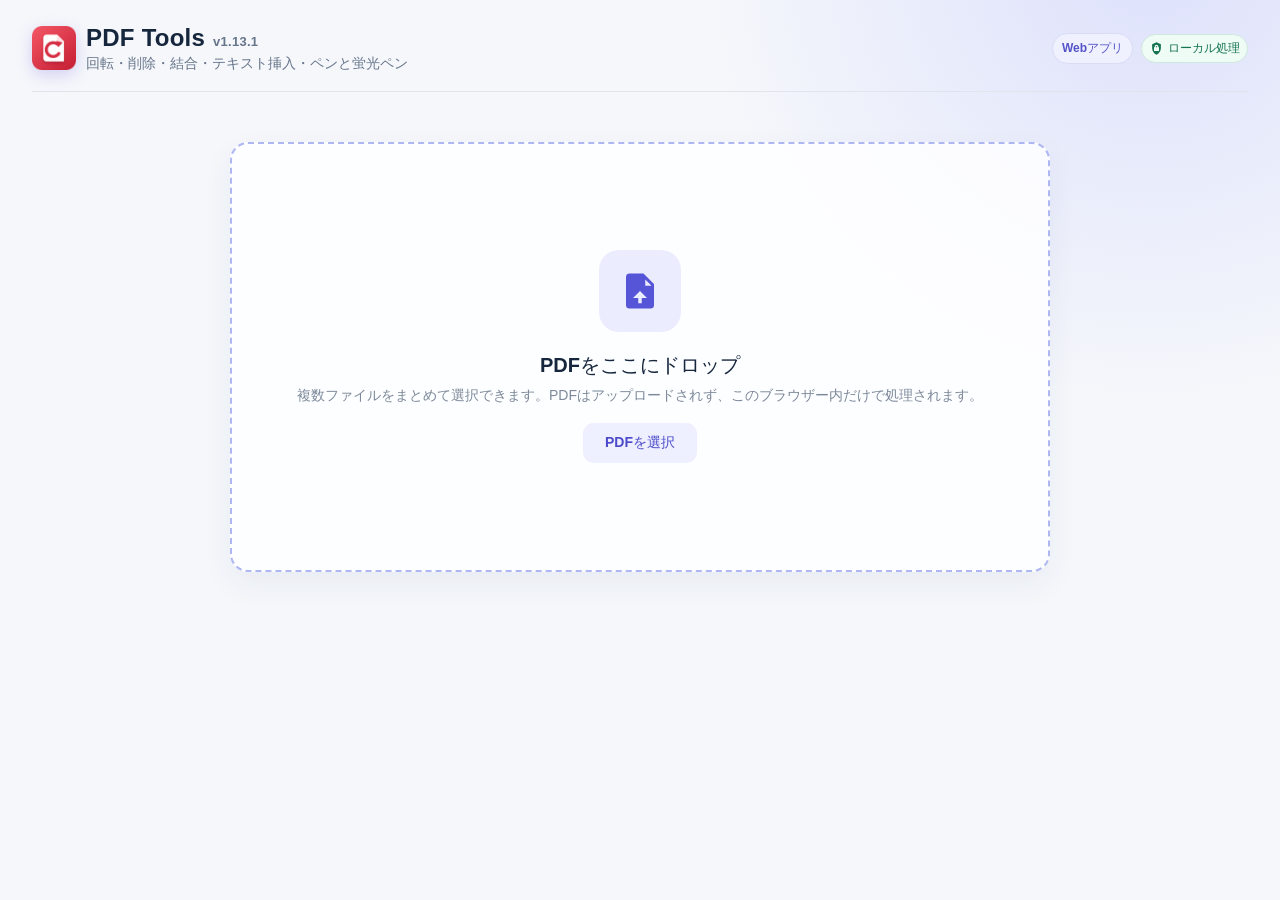
<file: index.html>
<!doctype html>
<html lang="ja">
  <head>
    <meta charset="utf-8">
    <meta name="viewport" content="width=device-width, initial-scale=1">
    <meta name="description" content="PDFの回転・ページ削除・並べ替え・結合と、テキストの挿入や線の描き込みを、ブラウザー内だけで行える無料Webアプリです。">
    <meta name="theme-color" content="#f5f7fb">
    <title>PDF 回転・削除・結合・書き込み</title>
    <link rel="icon" href="icons/icon.svg" type="image/svg+xml">
    <link rel="manifest" href="app.webmanifest">
    <link rel="stylesheet" href="editor.css">
  </head>
  <body>
    <main class="app">
      <header class="app-header">
        <div class="brand">
          <img src="icons/icon-48.png" width="44" height="44" alt="">
          <div>
            <h1><span>PDF Tools</span><span id="app-version" class="app-version">v1.13.1</span></h1>
            <p>回転・削除・結合・テキスト挿入・ペンと蛍光ペン</p>
          </div>
        </div>
        <div class="header-badges">
          <span class="tab-badge">Webアプリ</span>
          <span class="local-badge" title="PDFは外部へ送信されません">
            <svg viewBox="0 0 24 24" aria-hidden="true">
              <path d="M12 2 5 5v6c0 4.7 2.9 9 7 11 4.1-2 7-6.3 7-11V5l-7-3Zm0 4a3 3 0 0 1 3 3v1h1v6H8v-6h1V9a3 3 0 0 1 3-3Zm0 2a1 1 0 0 0-1 1v1h2V9a1 1 0 0 0-1-1Z"/>
            </svg>
            ローカル処理
          </span>
        </div>
      </header>

      <section id="boot-notice" class="boot-notice" role="alert" hidden>
        <div class="boot-notice-icon" aria-hidden="true">
          <svg viewBox="0 0 24 24">
            <path d="M12 2 1 21h22L12 2Zm0 5 7.5 12h-15L12 7Zm-1 4v4h2v-4h-2Zm0 5v2h2v-2h-2Z"/>
          </svg>
        </div>
        <h2 id="boot-notice-title">このままでは操作できません</h2>
        <p id="boot-notice-message">
          index.html をファイルとして直接開いているため、ブラウザーの制限（CORS）で
          このアプリのスクリプトが読み込めず、ドロップとボタンが反応しません。
          ローカルサーバー経由で開いてください。
        </p>
        <ol class="boot-notice-steps">
          <li>このフォルダーにある <code>start.cmd</code> をダブルクリックします。</li>
          <li>ブラウザーが <code>http://127.0.0.1:8000/</code> で自動的に開きます。</li>
        </ol>
        <p class="boot-notice-alt">
          Windows以外や手動で起動する場合は、このフォルダーで
          <code>python3 serve.py</code> を実行してください。
        </p>
      </section>

      <section id="session-restore" class="session-restore" role="alertdialog" aria-live="polite" hidden>
        <div class="session-restore-icon" aria-hidden="true">
          <svg viewBox="0 0 24 24">
            <path d="M12 5V2L7 6l5 4V7a5 5 0 1 1-5 5H5a7 7 0 1 0 7-7Z"/>
          </svg>
        </div>
        <div class="session-restore-body">
          <strong>前回の編集内容があります</strong>
          <p id="session-restore-summary"></p>
        </div>
        <div class="session-restore-actions">
          <button id="session-restore-discard" class="secondary-button" type="button">
            <svg viewBox="0 0 24 24" aria-hidden="true">
              <path d="M6 19c0 1.1.9 2 2 2h8c1.1 0 2-.9 2-2V7H6v12zM19 4h-3.5l-1-1h-5l-1 1H5v2h14V4z"/>
            </svg>
            破棄する
          </button>
          <button id="session-restore-apply" class="save-button session-restore-apply" type="button">
            <svg viewBox="0 0 24 24" aria-hidden="true">
              <path d="M12 5V2L7 6l5 4V7a5 5 0 1 1-5 5H5a7 7 0 1 0 7-7Z"/>
            </svg>
            復元する
          </button>
        </div>
      </section>

      <section id="drop-zone" class="drop-zone" tabindex="0" role="button" aria-label="PDFファイルを選択">
        <input id="file-input" type="file" accept="application/pdf,.pdf" multiple hidden>
        <div class="drop-icon" aria-hidden="true">
          <svg viewBox="0 0 24 24">
            <path d="M14 2H6a2 2 0 0 0-2 2v16a2 2 0 0 0 2 2h12a2 2 0 0 0 2-2V8l-6-6Zm1 3.4L18.6 9H15V5.4ZM12 12l4 4h-3v3h-2v-3H8l4-4Z"/>
          </svg>
        </div>
        <strong>PDFをここにドロップ</strong>
        <span>複数ファイルをまとめて選択できます。PDFはアップロードされず、このブラウザー内だけで処理されます。</span>
        <button id="choose-button" class="secondary-button" type="button">PDFを選択</button>
      </section>

      <section id="editor" class="editor" hidden>
        <div class="workspace-layout">
          <aside class="editor-sidebar">
            <section class="files-section" aria-labelledby="files-title">
              <div class="section-heading">
                <div>
                  <h2 id="files-title">結合するPDF</h2>
                  <p>上から順に連結します。ドラッグまたは矢印で並べ替え、ダブルクリックで1ページ目を開けます</p>
                </div>
                <button id="add-files-button" class="add-button" type="button">
                  <span aria-hidden="true">＋</span> 追加
                </button>
              </div>
              <div id="file-list" class="file-list" aria-label="結合するPDFの順番"></div>
            </section>

            <div class="save-panel">
              <button id="save-button" class="save-button" type="button">
                <svg viewBox="0 0 24 24" aria-hidden="true">
                  <path d="M5 20h14v-2H5v2ZM19 9h-4V3H9v6H5l7 7 7-7Z"/>
                </svg>
                <span id="save-label">編集後のPDFを保存</span>
              </button>
              <p class="privacy-note">元ファイルは変更されません。処理はこの端末内だけで行われます。</p>
            </div>
          </aside>

          <section class="pages-section" aria-labelledby="pages-title">
            <div class="section-heading pages-heading">
              <div>
                <h2 id="pages-title">ページ編集</h2>
                <p>クリックで複数選択、上部のグリップをドラッグしてページ順を変更、ダブルクリックでページを開いて編集できます</p>
              </div>
              <span id="page-count" class="page-count"></span>
            </div>

            <div class="selection-toolbar">
              <span id="selected-count">選択なし</span>
              <div class="selection-actions">
                <button id="select-all-button" class="toolbar-button" type="button">すべて選択</button>
                <button id="clear-selection-button" class="toolbar-button" type="button" disabled>解除</button>
                <button id="undo-delete-button" class="toolbar-button undo" type="button" hidden>削除を戻す</button>
                <button id="delete-selected-button" class="delete-button" type="button" disabled>
                  <svg viewBox="0 0 24 24" aria-hidden="true">
                    <path d="M7 21a2 2 0 0 1-2-2V7h14v12a2 2 0 0 1-2 2H7ZM9 17h2V10H9v7Zm4 0h2V10h-2v7Zm3.5-13-1-1h-7l-1 1H4v2h16V4h-3.5Z"/>
                  </svg>
                  選択ページを削除
                </button>
              </div>
            </div>

            <div id="page-grid" class="page-grid" aria-label="PDFのページ一覧"></div>
          </section>
        </div>
      </section>

      <div id="page-editor" class="page-editor" role="dialog" aria-modal="true" aria-labelledby="page-editor-title" hidden>
        <div class="page-editor-panel">
          <header class="page-editor-header">
            <div class="page-editor-heading">
              <h2 id="page-editor-title">ページ編集</h2>
              <p id="page-editor-subtitle"></p>
            </div>
            <div class="page-editor-header-actions">
              <button id="page-editor-mode" class="mode-button" type="button" aria-pressed="false">編集モードにする</button>
              <button id="page-editor-close" class="page-editor-close" type="button" aria-label="閉じる">✕</button>
            </div>
          </header>

          <div id="page-editor-toolbar" class="page-editor-toolbar" hidden>
            <div class="tool-group" role="group" aria-label="選択">
              <button class="tool-button" type="button" data-tool="select" aria-pressed="false">選択</button>
            </div>
            <div class="tool-set" role="group" aria-labelledby="tool-set-text">
              <span class="tool-set-label" id="tool-set-text">テキスト</span>
              <button class="tool-button" type="button" data-tool="text" aria-pressed="false" aria-label="クリックした位置にテキストを挿入する">挿入</button>
              <button class="tool-button" type="button" data-tool="arrow" aria-pressed="false" aria-label="選んだテキストから指し示す矢印を追加する">
                <svg class="tool-icon" viewBox="0 0 24 24" aria-hidden="true">
                  <path class="stroke-sample" d="M4 20 17.5 6.5M17.5 6.5H11M17.5 6.5V13"/>
                </svg>
                矢印を追加
              </button>
            </div>
            <div class="tool-set" role="group" aria-labelledby="tool-set-pen">
              <span class="tool-set-label" id="tool-set-pen">ペン</span>
              <button class="tool-button" type="button" data-tool="pen" aria-pressed="true" aria-label="ペンでなぞって描く">
                <svg class="tool-icon" viewBox="0 0 24 24" aria-hidden="true">
                  <path class="stroke-sample" d="M3 14q3-6 6 0t6 0 6 0"/>
                </svg>
                フリー
              </button>
              <button class="tool-button" type="button" data-tool="line" aria-pressed="false" aria-label="ペンで直線を描く">
                <svg class="tool-icon" viewBox="0 0 24 24" aria-hidden="true">
                  <path class="stroke-sample" d="M3 18 21 6"/>
                </svg>
                直線
              </button>
            </div>
            <div class="tool-set marker-set" role="group" aria-labelledby="tool-set-marker">
              <span class="tool-set-label" id="tool-set-marker">蛍光ペン</span>
              <button class="tool-button" type="button" data-tool="marker" aria-pressed="false" aria-label="蛍光ペンでなぞって塗る">
                <svg class="tool-icon" viewBox="0 0 24 24" aria-hidden="true">
                  <path class="stroke-sample marker-sample" d="M3 13q3-4 6 0t6 0 6 0"/>
                </svg>
                フリー
              </button>
              <button class="tool-button" type="button" data-tool="marker-line" aria-pressed="false" aria-label="蛍光ペンで直線を引く">
                <svg class="tool-icon" viewBox="0 0 24 24" aria-hidden="true">
                  <path class="stroke-sample marker-sample" d="M3 17 21 7"/>
                </svg>
                直線
              </button>
            </div>
            <label class="tool-field">
              <span>色</span>
              <input id="annotation-color" type="color" value="#1d4ed8">
            </label>
            <label class="tool-field">
              <span id="annotation-thickness-label">ペンの太さ</span>
              <input id="annotation-thickness" type="range" min="1" max="16" step="1" value="3">
              <output id="annotation-thickness-value">3</output>
            </label>
            <label class="tool-field">
              <span>文字サイズ</span>
              <input id="annotation-font-size" type="range" min="8" max="72" step="1" value="18">
              <output id="annotation-font-size-value">18</output>
            </label>
            <div class="tool-group">
              <button id="annotation-undo" class="tool-button" type="button" title="元に戻す (Ctrl+Z)" aria-label="直前の書き込み操作を元に戻す (Ctrl+Z)">
                <svg class="tool-icon" viewBox="0 0 24 24" aria-hidden="true">
                  <path class="stroke-sample" d="M9 14 4 9l5-5"/>
                  <path class="stroke-sample" d="M4 9h10a6 6 0 1 1 0 12h-3"/>
                </svg>
                元に戻す
              </button>
              <button id="annotation-delete" class="tool-button" type="button">選択を削除</button>
              <button id="annotation-clear" class="tool-button" type="button" aria-label="このページの書き込みをすべて消去する">
                <svg class="tool-icon" viewBox="0 0 24 24" aria-hidden="true">
                  <path class="stroke-sample" d="M4 7h16"/>
                  <path class="stroke-sample" d="M9 7V4h6v3"/>
                  <path class="stroke-sample" d="M6 7l1 13h10l1-13"/>
                  <path class="stroke-sample" d="M10 11v6"/>
                  <path class="stroke-sample" d="M14 11v6"/>
                </svg>
                すべて消去
              </button>
            </div>
          </div>

          <div id="page-editor-stage" class="page-editor-stage">
            <div id="page-editor-surface" class="page-editor-surface">
              <canvas id="page-editor-canvas"></canvas>
              <canvas id="annotation-canvas" class="annotation-canvas"></canvas>
              <textarea id="annotation-text-input" class="annotation-text-input" spellcheck="false" wrap="off" aria-label="挿入するテキスト" hidden></textarea>
            </div>
          </div>

          <footer class="page-editor-footer">
            <p id="page-editor-hint" class="page-editor-hint"></p>
            <div class="page-editor-actions">
              <div class="zoom-group" role="group" aria-label="表示倍率">
                <button id="page-zoom-out" class="tool-button" type="button" aria-label="縮小">－</button>
                <span id="page-zoom-value" class="zoom-value">100%</span>
                <button id="page-zoom-in" class="tool-button" type="button" aria-label="拡大">＋</button>
                <button id="page-zoom-fit" class="tool-button" type="button">全体表示</button>
                <span class="zoom-hint">Ctrl+ホイールで拡大縮小 ・ 右ドラッグで移動</span>
              </div>
              <button id="page-editor-previous" class="tool-button" type="button">前のページ</button>
              <button id="page-editor-next" class="tool-button" type="button">次のページ</button>
              <button id="page-editor-done" class="done-button" type="button">編集を終える</button>
            </div>
          </footer>
        </div>
      </div>

      <div id="status" class="status" role="status" aria-live="polite"></div>
    </main>

    <!--
      このスクリプトだけは、他のスクリプトが読み込めない状況でも動く必要があるため
      インラインの通常スクリプトとして書いている。file:// で直接開いた場合、
      ブラウザーは type="module" のスクリプトを CORS で拒否するため、
      アプリ本体は起動できず画面が無反応になる。その状況を利用者へ知らせる。
    -->
    <script>
      (function () {
        function showNotice(title, message) {
          var notice = document.querySelector("#boot-notice");
          if (!notice || window.pdfToolsReady) {
            return;
          }
          if (title) {
            notice.querySelector("#boot-notice-title").textContent = title;
          }
          if (message) {
            notice.querySelector("#boot-notice-message").textContent = message;
          }
          var dropZone = document.querySelector("#drop-zone");
          if (dropZone) {
            dropZone.hidden = true;
          }
          notice.hidden = false;
        }

        if (location.protocol === "file:") {
          showNotice();
          return;
        }

        window.addEventListener(
          "error",
          function (event) {
            var target = event.target;
            if (!target || target.tagName !== "SCRIPT" || target === document.currentScript) {
              return;
            }
            showNotice(
              "アプリを読み込めませんでした",
              "必要なスクリプトを読み込めませんでした。ファイルが揃っているか確認し、" +
                "ローカルサーバー経由で開き直してください。"
            );
          },
          true
        );
      })();
    </script>
    <script src="vendor/pdf-lib.min.js"></script>
    <script src="pdf-core.js"></script>
    <script type="module" src="editor.js"></script>
  </body>
</html>
</file>
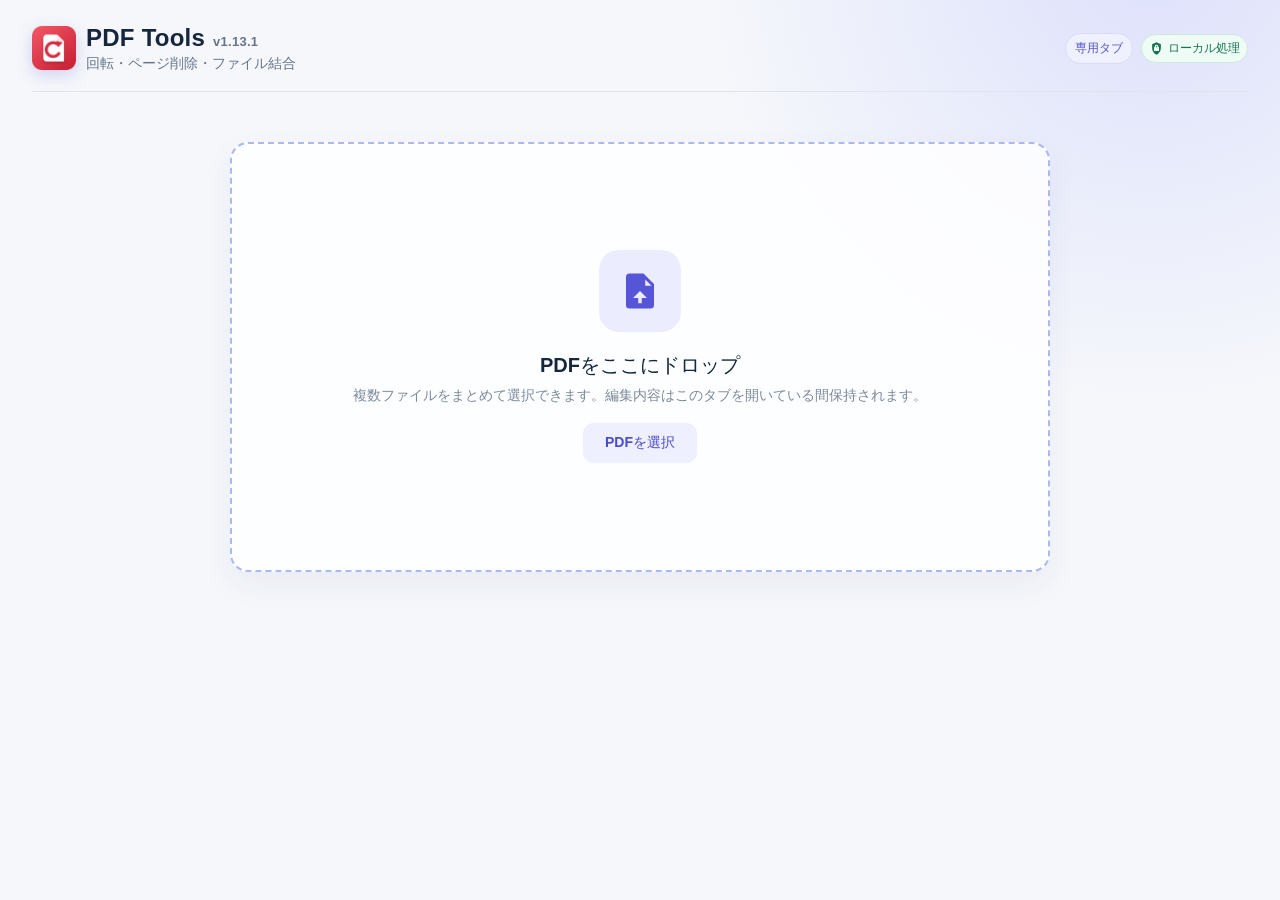
<file: editor.html>
<!doctype html>
<html lang="ja">
  <head>
    <meta charset="utf-8">
    <meta name="viewport" content="width=device-width, initial-scale=1">
    <title>PDF 回転・削除・結合</title>
    <link rel="stylesheet" href="editor.css">
  </head>
  <body>
    <main class="app">
      <header class="app-header">
        <div class="brand">
          <img src="icons/icon-48.png" width="44" height="44" alt="">
          <div>
            <h1><span>PDF Tools</span><span id="app-version" class="app-version">v1.4.0</span></h1>
            <p>回転・ページ削除・ファイル結合</p>
          </div>
        </div>
        <div class="header-badges">
          <span class="tab-badge">専用タブ</span>
          <span class="local-badge" title="PDFは外部へ送信されません">
            <svg viewBox="0 0 24 24" aria-hidden="true">
              <path d="M12 2 5 5v6c0 4.7 2.9 9 7 11 4.1-2 7-6.3 7-11V5l-7-3Zm0 4a3 3 0 0 1 3 3v1h1v6H8v-6h1V9a3 3 0 0 1 3-3Zm0 2a1 1 0 0 0-1 1v1h2V9a1 1 0 0 0-1-1Z"/>
            </svg>
            ローカル処理
          </span>
        </div>
      </header>

      <section id="drop-zone" class="drop-zone" tabindex="0" role="button" aria-label="PDFファイルを選択">
        <input id="file-input" type="file" accept="application/pdf,.pdf" multiple hidden>
        <div class="drop-icon" aria-hidden="true">
          <svg viewBox="0 0 24 24">
            <path d="M14 2H6a2 2 0 0 0-2 2v16a2 2 0 0 0 2 2h12a2 2 0 0 0 2-2V8l-6-6Zm1 3.4L18.6 9H15V5.4ZM12 12l4 4h-3v3h-2v-3H8l4-4Z"/>
          </svg>
        </div>
        <strong>PDFをここにドロップ</strong>
        <span>複数ファイルをまとめて選択できます。編集内容はこのタブを開いている間保持されます。</span>
        <button id="choose-button" class="secondary-button" type="button">PDFを選択</button>
      </section>

      <section id="editor" class="editor" hidden>
        <div class="workspace-layout">
          <aside class="editor-sidebar">
            <section class="files-section" aria-labelledby="files-title">
              <div class="section-heading">
                <div>
                  <h2 id="files-title">結合するPDF</h2>
                  <p>上から順に連結します。ドラッグまたは矢印で並べ替えできます</p>
                </div>
                <button id="add-files-button" class="add-button" type="button">
                  <span aria-hidden="true">＋</span> 追加
                </button>
              </div>
              <div id="file-list" class="file-list" aria-label="結合するPDFの順番"></div>
            </section>

            <div class="save-panel">
              <button id="save-button" class="save-button" type="button">
                <svg viewBox="0 0 24 24" aria-hidden="true">
                  <path d="M5 20h14v-2H5v2ZM19 9h-4V3H9v6H5l7 7 7-7Z"/>
                </svg>
                <span id="save-label">編集後のPDFを保存</span>
              </button>
              <p class="privacy-note">元ファイルは変更されません。処理はこの端末内だけで行われます。</p>
            </div>
          </aside>

          <section class="pages-section" aria-labelledby="pages-title">
            <div class="section-heading pages-heading">
              <div>
                <h2 id="pages-title">ページ編集</h2>
                <p>クリックで複数選択、上部のグリップをドラッグしてページ順を変更できます</p>
              </div>
              <span id="page-count" class="page-count"></span>
            </div>

            <div class="selection-toolbar">
              <span id="selected-count">選択なし</span>
              <div class="selection-actions">
                <button id="select-all-button" class="toolbar-button" type="button">すべて選択</button>
                <button id="clear-selection-button" class="toolbar-button" type="button" disabled>解除</button>
                <button id="undo-delete-button" class="toolbar-button undo" type="button" hidden>削除を戻す</button>
                <button id="delete-selected-button" class="delete-button" type="button" disabled>
                  <svg viewBox="0 0 24 24" aria-hidden="true">
                    <path d="M7 21a2 2 0 0 1-2-2V7h14v12a2 2 0 0 1-2 2H7ZM9 17h2V10H9v7Zm4 0h2V10h-2v7Zm3.5-13-1-1h-7l-1 1H4v2h16V4h-3.5Z"/>
                  </svg>
                  選択ページを削除
                </button>
              </div>
            </div>

            <div id="page-grid" class="page-grid" aria-label="PDFのページ一覧"></div>
          </section>
        </div>
      </section>

      <div id="status" class="status" role="status" aria-live="polite"></div>
    </main>

    <script src="vendor/pdf-lib.min.js"></script>
    <script src="pdf-core.js"></script>
    <script type="module" src="editor.js"></script>
  </body>
</html>
</file>
<file: editor.css>
:root {
  color-scheme: light;
  font-family: "Segoe UI", "Yu Gothic UI", "Meiryo", sans-serif;
  color: #16263d;
  background: #f5f7fb;
  font-synthesis: none;
}

* {
  box-sizing: border-box;
}

[hidden] {
  display: none !important;
}

body {
  min-width: 720px;
  min-height: 100vh;
  margin: 0;
  overflow-x: hidden;
  font-size: 16px;
  background:
    radial-gradient(circle at 90% -5%, rgba(85, 98, 255, 0.15), transparent 30%),
    #f5f7fb;
}

button {
  font: inherit;
}

.app {
  width: min(1480px, 100%);
  min-height: 100vh;
  margin: 0 auto;
  padding: 24px 32px 48px;
}

.app-header,
.brand,
.header-badges,
.section-heading,
.file-row,
.file-actions,
.selection-toolbar,
.selection-actions,
.local-badge {
  display: flex;
  align-items: center;
}

.app-header {
  justify-content: space-between;
  gap: 12px;
  margin-bottom: 22px;
  padding-bottom: 18px;
  border-bottom: 1px solid #dfe4ed;
}

.brand {
  min-width: 0;
  gap: 10px;
}

.brand img {
  flex: 0 0 auto;
  filter: drop-shadow(0 5px 8px rgba(67, 57, 202, 0.2));
}

h1,
h2,
p {
  margin: 0;
}

h1 {
  display: flex;
  align-items: baseline;
  gap: 8px;
  font-size: 24px;
  line-height: 1.2;
  letter-spacing: 0.01em;
}

.app-version {
  color: #67758a;
  font-size: 13px;
  font-weight: 700;
  letter-spacing: 0.02em;
}

.brand p {
  margin-top: 2px;
  color: #67758a;
  font-size: 14px;
}

.header-badges {
  gap: 8px;
}

.tab-badge {
  padding: 6px 9px;
  border: 1px solid #d9dcf4;
  border-radius: 999px;
  color: #5554c8;
  background: #f0f1ff;
  font-size: 12px;
  font-weight: 800;
}

.local-badge {
  flex: 0 0 auto;
  gap: 4px;
  padding: 5px 7px;
  border: 1px solid #cde8dc;
  border-radius: 999px;
  color: #147453;
  background: #effbf5;
  font-size: 12px;
  font-weight: 700;
}

.local-badge svg {
  width: 15px;
  height: 15px;
  fill: currentColor;
}

.boot-notice {
  width: min(820px, 100%);
  margin: 50px auto 0;
  padding: 34px 38px 30px;
  border: 1px solid #f0c9a6;
  border-radius: 18px;
  background: #fffaf3;
  box-shadow: 0 12px 32px rgba(38, 48, 94, 0.06);
}

.boot-notice-icon {
  display: grid;
  width: 58px;
  height: 58px;
  margin-bottom: 18px;
  place-items: center;
  border-radius: 16px;
  color: #b76b12;
  background: #fdeacf;
}

.boot-notice-icon svg {
  width: 30px;
  height: 30px;
  fill: currentColor;
}

.boot-notice h2 {
  margin: 0 0 10px;
  font-size: 20px;
}

.boot-notice p {
  margin: 0;
  color: #5d6b7d;
  font-size: 14px;
  line-height: 1.75;
}

.boot-notice-steps {
  margin: 18px 0 0;
  padding-left: 22px;
  color: #16263d;
  font-size: 15px;
  line-height: 2;
}

.boot-notice-alt {
  margin-top: 18px;
  padding-top: 16px;
  border-top: 1px solid #f2ded0;
  font-size: 13px;
}

.boot-notice code {
  padding: 2px 7px;
  border-radius: 6px;
  background: #f3ece3;
  font-family: "Consolas", "Courier New", monospace;
  font-size: 0.95em;
}

.session-restore {
  display: flex;
  width: min(820px, 100%);
  margin: 50px auto 0;
  padding: 20px 24px;
  align-items: center;
  gap: 16px;
  border: 1px solid #d9dcf4;
  border-radius: 16px;
  background: #f4f4ff;
  box-shadow: 0 12px 32px rgba(38, 48, 94, 0.06);
}

.session-restore-icon {
  display: grid;
  flex: 0 0 auto;
  width: 44px;
  height: 44px;
  place-items: center;
  border-radius: 12px;
  color: #4b4aca;
  background: #e4e5ff;
}

.session-restore-icon svg {
  width: 24px;
  height: 24px;
  fill: currentColor;
}

.session-restore-body {
  flex: 1 1 auto;
  min-width: 0;
}

.session-restore-body strong {
  display: block;
  margin-bottom: 2px;
  font-size: 15px;
}

.session-restore-body p {
  color: #5d6b7d;
  font-size: 13px;
}

.session-restore-actions {
  display: flex;
  flex: 0 0 auto;
  gap: 10px;
}

.session-restore-actions button {
  display: flex;
  flex: 0 0 auto;
  align-items: center;
  gap: 7px;
  white-space: nowrap;
}

.session-restore-actions button svg {
  width: 17px;
  height: 17px;
  flex: 0 0 auto;
  fill: currentColor;
}

.session-restore-apply.save-button {
  width: auto;
  height: auto;
  padding: 11px 22px;
  margin-top: 0;
}

.drop-zone {
  display: flex;
  width: min(820px, 100%);
  min-height: 430px;
  margin: 50px auto 0;
  padding: 46px 28px;
  flex-direction: column;
  align-items: center;
  justify-content: center;
  border: 2px dashed #aeb7f2;
  border-radius: 18px;
  outline: none;
  background: rgba(255, 255, 255, 0.82);
  box-shadow: 0 12px 32px rgba(38, 48, 94, 0.06);
  cursor: pointer;
  transition: border-color 150ms ease, background 150ms ease, transform 150ms ease;
}

.drop-zone:hover,
.drop-zone:focus-visible,
.drop-zone.dragging {
  border-color: #5857db;
  background: #fafaff;
}

.drop-zone.dragging {
  transform: scale(1.01);
}

.file-dragging .drop-zone {
  border-color: #5857db;
  background: #fafaff;
  box-shadow: 0 16px 44px rgba(67, 65, 201, 0.18);
}

.drop-icon {
  display: grid;
  width: 82px;
  height: 82px;
  margin-bottom: 20px;
  place-items: center;
  border-radius: 20px;
  color: #5655d7;
  background: #ececff;
}

.drop-icon svg {
  width: 42px;
  height: 42px;
  fill: currentColor;
}

.drop-zone strong {
  font-size: 20px;
}

.drop-zone > span {
  margin: 8px 0 18px;
  color: #7d899a;
  font-size: 14px;
}

.secondary-button,
.save-button {
  border: 0;
  border-radius: 11px;
  font-weight: 700;
  cursor: pointer;
}

.secondary-button {
  padding: 11px 22px;
  font-size: 14px;
  color: #4b4aca;
  background: #eeefff;
}

.secondary-button:hover {
  background: #e4e5ff;
}

.editor {
  animation: appear 180ms ease-out;
}

.workspace-layout {
  display: grid;
  grid-template-columns: 400px minmax(0, 1fr);
  align-items: start;
  gap: 24px;
}

.editor-sidebar {
  position: sticky;
  top: 20px;
  display: flex;
  max-height: calc(100vh - 40px);
  padding: 16px;
  flex-direction: column;
  gap: 16px;
  border: 1px solid #dfe4ed;
  border-radius: 16px;
  background: rgba(255, 255, 255, 0.84);
  box-shadow: 0 9px 28px rgba(31, 42, 79, 0.08);
  backdrop-filter: blur(8px);
}

@keyframes appear {
  from {
    opacity: 0;
    transform: translateY(4px);
  }
}

.files-section,
.pages-section {
  min-width: 0;
}

.section-heading {
  justify-content: space-between;
  gap: 10px;
  margin: 0 1px 8px;
}

.section-heading h2 {
  font-size: 17px;
  font-weight: 800;
}

.section-heading p {
  margin-top: 4px;
  color: #7a8799;
  font-size: 13px;
}

.add-button {
  flex: 0 0 auto;
  padding: 7px 10px;
  border: 1px solid #cfd3f5;
  border-radius: 9px;
  color: #4d4bc9;
  background: #f5f5ff;
  font-size: 13px;
  font-weight: 800;
  cursor: pointer;
}

.add-button:hover {
  border-color: #a9adee;
  background: #eaeaff;
}

.file-list {
  display: flex;
  max-height: calc(100vh - 260px);
  padding: 6px;
  flex-direction: column;
  gap: 6px;
  overflow-y: auto;
  border: 1px solid #dfe4ed;
  border-radius: 13px;
  background: #e9edf4;
}

.file-row {
  gap: 10px;
  min-height: 64px;
  padding: 9px;
  border: 1px solid #dce1ea;
  border-radius: 10px;
  background: #fff;
  box-shadow: 0 2px 7px rgba(31, 42, 79, 0.06);
  cursor: grab;
}

.file-row:active {
  cursor: grabbing;
}

.file-row.dragging {
  opacity: 0.5;
}

.file-row.drag-over {
  border-color: #6765e4;
  box-shadow: 0 0 0 2px rgba(103, 101, 228, 0.14);
}

.file-order {
  display: grid;
  width: 34px;
  height: 40px;
  flex: 0 0 auto;
  place-items: center;
  border-radius: 8px;
  color: #fff;
  background: linear-gradient(145deg, #ee5d65, #cb3644);
  font-size: 13px;
  font-weight: 900;
}

.file-info {
  min-width: 0;
  flex: 1;
}

.file-info strong,
.file-info span {
  display: block;
}

.file-info strong {
  overflow: hidden;
  font-size: 14px;
  text-overflow: ellipsis;
  white-space: nowrap;
}

.file-info span {
  margin-top: 3px;
  color: #7a8799;
  font-size: 12px;
}

.file-actions {
  flex: 0 0 auto;
  gap: 5px;
}

.file-action {
  display: grid;
  width: 36px;
  height: 36px;
  flex: 0 0 auto;
  place-items: center;
  border: 1px solid #d6dce7;
  border-radius: 9px;
  color: #35465f;
  background: #f7f9fc;
  box-shadow: 0 1px 3px rgba(31, 42, 79, 0.08);
  cursor: pointer;
  transition: border-color 120ms ease, color 120ms ease, background 120ms ease, transform 120ms ease;
}

.file-action svg {
  width: 18px;
  height: 18px;
  fill: currentColor;
}

.file-action:hover {
  border-color: #8e9bb0;
  color: #17263c;
  background: #fff;
  transform: translateY(-1px);
}

.file-action.remove:hover {
  border-color: #e6a7af;
  color: #c62e42;
  background: #fff0f2;
}

.file-action:disabled {
  border-color: #e5e8ee;
  color: #b8c0cc;
  background: #f4f6f8;
  box-shadow: none;
  opacity: 0.72;
  cursor: default;
  transform: none;
}

.pages-section {
  min-width: 0;
  margin-top: 0;
}

.pages-heading {
  margin: 2px 1px 10px;
}

.page-count {
  flex: 0 0 auto;
  padding: 5px 8px;
  border-radius: 999px;
  color: #5554ce;
  background: #e9eaff;
  font-size: 13px;
  font-weight: 800;
}

.selection-toolbar {
  position: sticky;
  top: 16px;
  z-index: 5;
  min-height: 36px;
  margin-bottom: 12px;
  padding: 8px 10px 8px 12px;
  justify-content: space-between;
  gap: 7px;
  border: 1px solid #e0e4ed;
  border-radius: 10px;
  background: #fff;
  box-shadow: 0 5px 16px rgba(31, 42, 79, 0.08);
}

#selected-count {
  flex: 0 0 auto;
  color: #68768a;
  font-size: 12px;
  font-weight: 800;
}

.selection-actions {
  min-width: 0;
  justify-content: flex-end;
  gap: 6px;
}

.toolbar-button,
.delete-button {
  min-height: 36px;
  padding: 7px 12px;
  border-radius: 7px;
  font-size: 12px;
  font-weight: 800;
  cursor: pointer;
}

.toolbar-button {
  border: 0;
  color: #5554c8;
  background: #f0f1ff;
}

.toolbar-button:hover {
  background: #e5e6ff;
}

.toolbar-button.undo {
  color: #247358;
  background: #e9f8f1;
}

.delete-button {
  display: inline-flex;
  align-items: center;
  gap: 3px;
  border: 0;
  color: #fff;
  background: #ce4353;
}

.delete-button:hover {
  background: #b93646;
}

.delete-button svg {
  width: 15px;
  height: 15px;
  fill: currentColor;
}

.toolbar-button:disabled,
.delete-button:disabled {
  opacity: 0.38;
  cursor: default;
}

.page-grid {
  display: grid;
  padding: 14px;
  grid-template-columns: repeat(auto-fill, minmax(240px, 1fr));
  align-items: start;
  gap: 10px;
  overflow: visible;
  border: 1px solid #dfe4ed;
  border-radius: 14px;
  background: #e9edf4;
}

.empty-pages {
  grid-column: 1 / -1;
  padding: 34px 20px;
  color: #778397;
  font-size: 13px;
  font-weight: 700;
  line-height: 1.6;
  text-align: center;
}

.page-card {
  min-width: 0;
  padding: 7px;
  border: 2px solid transparent;
  border-radius: 11px;
  background: #fff;
  box-shadow: 0 3px 9px rgba(31, 42, 79, 0.07);
  transition: border-color 120ms ease, box-shadow 120ms ease;
}

.page-card.selected {
  border-color: #6563e6;
  box-shadow: 0 5px 14px rgba(67, 65, 201, 0.2);
}

.preview-surface {
  position: relative;
  display: grid;
  width: 100%;
  height: 280px;
  overflow: hidden;
  place-items: center;
  border-radius: 7px;
  cursor: pointer;
  background:
    linear-gradient(135deg, rgba(255, 255, 255, 0.72), rgba(237, 240, 246, 0.72)),
    repeating-conic-gradient(#eef1f6 0 25%, #e8ecf3 0 50%) 50% / 12px 12px;
}

.preview-surface canvas {
  max-width: 100%;
  max-height: 100%;
  border: 1px solid #d8dde6;
  background: #fff;
  box-shadow: 0 4px 11px rgba(31, 42, 79, 0.16);
}

.preview-placeholder {
  display: flex;
  flex-direction: column;
  align-items: center;
  gap: 8px;
  color: #8d98a8;
  font-size: 12px;
}

.preview-placeholder::before {
  width: 23px;
  height: 23px;
  border: 3px solid #d8dce5;
  border-top-color: #5a58dd;
  border-radius: 50%;
  content: "";
  animation: spin 850ms linear infinite;
}

@keyframes spin {
  to {
    transform: rotate(360deg);
  }
}

.preview-error {
  padding: 10px;
  color: #ac3e4d;
  font-size: 12px;
  line-height: 1.45;
  text-align: center;
}

.page-angle {
  position: absolute;
  top: 6px;
  right: 6px;
  z-index: 1;
  padding: 3px 6px;
  border-radius: 6px;
  color: #fff;
  background: rgba(79, 77, 202, 0.92);
  box-shadow: 0 2px 6px rgba(31, 42, 79, 0.2);
  font-size: 11px;
  font-weight: 800;
}

.page-select {
  position: absolute;
  top: 6px;
  left: 6px;
  z-index: 2;
  display: grid;
  width: 30px;
  height: 30px;
  place-items: center;
  border: 1px solid #cbd1dc;
  border-radius: 7px;
  color: transparent;
  background: rgba(255, 255, 255, 0.92);
  box-shadow: 0 2px 7px rgba(31, 42, 79, 0.15);
  font-size: 16px;
  font-weight: 900;
  cursor: pointer;
}

.page-select:hover {
  border-color: #7775e7;
}

.page-card.selected .page-select {
  border-color: #5654d6;
  color: #fff;
  background: #5654d6;
}

.page-drag-handle {
  position: absolute;
  top: 7px;
  left: 50%;
  z-index: 3;
  display: grid;
  width: 46px;
  height: 30px;
  padding: 0;
  place-items: center;
  border: 1px solid #cbd1dc;
  border-radius: 8px;
  color: #53637a;
  background: rgba(255, 255, 255, 0.94);
  box-shadow: 0 2px 7px rgba(31, 42, 79, 0.15);
  cursor: grab;
  transform: translateX(-50%);
}

.page-drag-handle:hover {
  border-color: #d94a5c;
  color: #c92b40;
  background: #fff5f6;
}

.page-drag-handle:active {
  cursor: grabbing;
}

.page-drag-handle svg {
  width: 22px;
  height: 22px;
  fill: currentColor;
}

.page-card.page-dragging {
  opacity: 0.45;
}

.page-card.drag-before {
  box-shadow: -7px 0 0 #d62d42, 0 5px 14px rgba(31, 42, 79, 0.16);
}

.page-card.drag-after {
  box-shadow: 7px 0 0 #d62d42, 0 5px 14px rgba(31, 42, 79, 0.16);
}

.page-controls {
  display: grid;
  margin-top: 7px;
  grid-template-columns: 44px 1fr 44px;
  align-items: center;
  gap: 5px;
}

.page-number {
  min-width: 0;
  color: #334157;
  font-size: 14px;
  font-weight: 800;
  text-align: center;
}

.page-number small {
  display: block;
  margin-top: 1px;
  color: #8b95a4;
  font-size: 11px;
  font-weight: 600;
  overflow: hidden;
  text-overflow: ellipsis;
  white-space: nowrap;
}

.page-rotate {
  display: grid;
  width: 44px;
  height: 38px;
  place-items: center;
  border: 1px solid #d9ddea;
  border-radius: 8px;
  color: #504fca;
  background: #f7f7ff;
  font-size: 22px;
  font-weight: 700;
  line-height: 1;
  cursor: pointer;
}

.page-rotate:hover {
  border-color: #aaaef0;
  color: #fff;
  background: #5b59dc;
}

.page-rotate:focus-visible {
  outline: 2px solid #6866e7;
  outline-offset: 2px;
}

.save-button {
  display: flex;
  width: 100%;
  height: 48px;
  margin-top: 0;
  align-items: center;
  justify-content: center;
  gap: 8px;
  color: #fff;
  background: linear-gradient(135deg, #242f4a, #182238);
  box-shadow: 0 8px 18px rgba(24, 34, 56, 0.19);
  font-size: 14px;
}

.save-button:hover {
  background: linear-gradient(135deg, #303c58, #202b42);
}

.save-button:disabled,
.secondary-button:disabled,
.add-button:disabled,
.page-rotate:disabled {
  opacity: 0.58;
  cursor: wait;
}

.save-button svg {
  width: 19px;
  height: 19px;
  fill: currentColor;
}

.status {
  position: fixed;
  right: 24px;
  bottom: 22px;
  z-index: 30;
  display: none;
  /* 知らせるだけの表示なので、下にあるボタンの操作を邪魔しない。 */
  pointer-events: none;
  max-width: min(520px, calc(100vw - 48px));
  min-height: 0;
  padding: 10px 14px;
  border: 1px solid #bfe0d3;
  border-radius: 10px;
  color: #28775c;
  background: #f0fbf6;
  box-shadow: 0 7px 24px rgba(31, 42, 79, 0.15);
  font-size: 13px;
  font-weight: 700;
  text-align: left;
}

.status:not(:empty) {
  display: block;
}

.status.error {
  border-color: #efc8ce;
  color: #bd3948;
  background: #fff3f5;
}

.privacy-note {
  margin-top: 8px;
  color: #8b95a4;
  font-size: 11px;
  line-height: 1.45;
  text-align: center;
}

.save-panel {
  margin-top: auto;
}

::-webkit-scrollbar {
  width: 7px;
}

::-webkit-scrollbar-thumb {
  border: 2px solid transparent;
  border-radius: 999px;
  background: #b8c0ce;
  background-clip: content-box;
}

@media (max-width: 1050px) {
  body {
    min-width: 680px;
  }

  .app {
    padding: 20px 24px 40px;
  }

  .workspace-layout {
    grid-template-columns: 340px minmax(0, 1fr);
    gap: 18px;
  }

  .page-grid {
    grid-template-columns: repeat(auto-fill, minmax(205px, 1fr));
  }

  .preview-surface {
    height: 235px;
  }
}

@media (max-width: 780px) {
  body {
    min-width: 0;
  }

  .workspace-layout {
    display: block;
  }

  .editor-sidebar {
    position: static;
    max-height: none;
    margin-bottom: 18px;
  }

  .file-list {
    max-height: 210px;
  }

  .page-grid {
    grid-template-columns: repeat(2, minmax(0, 1fr));
  }
}

/* ページを開いて編集するモード */

.page-mark {
  position: absolute;
  bottom: 6px;
  left: 6px;
  z-index: 1;
  padding: 3px 7px;
  border-radius: 6px;
  color: #fff;
  background: rgba(19, 141, 108, 0.94);
  box-shadow: 0 2px 6px rgba(31, 42, 79, 0.2);
  font-size: 11px;
  font-weight: 800;
}

.page-edit {
  position: absolute;
  right: 6px;
  bottom: 6px;
  z-index: 2;
  padding: 6px 12px;
  border: 1px solid #cbd1dc;
  border-radius: 8px;
  color: #3c3ba9;
  background: rgba(255, 255, 255, 0.94);
  box-shadow: 0 2px 7px rgba(31, 42, 79, 0.15);
  font-size: 12px;
  font-weight: 800;
  cursor: pointer;
}

.page-edit:hover {
  border-color: #5654d6;
  color: #fff;
  background: #5654d6;
}

.page-edit:disabled {
  opacity: 0.55;
  cursor: wait;
}

.page-editor-open body {
  overflow: hidden;
}

.page-editor {
  position: fixed;
  z-index: 20;
  display: flex;
  /* ページを大きく見せたいので、周りの余白は縁取り程度にとどめる。 */
  padding: 8px;
  align-items: center;
  justify-content: center;
  background: rgba(17, 24, 43, 0.62);
  inset: 0;
}

.page-editor-panel {
  display: flex;
  /* 幅を制限すると、広い画面では左右に使えない帯が残ってしまう。 */
  width: 100%;
  height: 100%;
  flex-direction: column;
  overflow: hidden;
  border-radius: 16px;
  background: #f7f8fc;
  box-shadow: 0 24px 60px rgba(15, 22, 43, 0.35);
}

.page-editor-header {
  display: flex;
  padding: 14px 18px;
  align-items: center;
  justify-content: space-between;
  gap: 14px;
  border-bottom: 1px solid #dfe4ed;
  background: #fff;
}

.page-editor-heading h2 {
  font-size: 17px;
}

.page-editor-heading p {
  margin-top: 2px;
  color: #6c7a8e;
  font-size: 12px;
  font-weight: 600;
  overflow: hidden;
  text-overflow: ellipsis;
  white-space: nowrap;
}

.page-editor-header-actions {
  display: flex;
  flex: 0 0 auto;
  align-items: center;
  gap: 10px;
}

.mode-button {
  height: 38px;
  padding: 0 16px;
  border: 1px solid #4b49c9;
  border-radius: 9px;
  color: #fff;
  background: linear-gradient(135deg, #5b59dc, #4341bd);
  box-shadow: 0 6px 14px rgba(67, 65, 189, 0.24);
  font-size: 13px;
  font-weight: 800;
  cursor: pointer;
}

.mode-button[aria-pressed="true"] {
  border-color: #c8ccd8;
  color: #33405a;
  background: #eef0f6;
  box-shadow: none;
}

.page-editor-close {
  display: grid;
  width: 38px;
  height: 38px;
  place-items: center;
  border: 1px solid #d9ddea;
  border-radius: 9px;
  color: #4a586f;
  background: #fff;
  font-size: 16px;
  font-weight: 800;
  cursor: pointer;
}

.page-editor-close:hover {
  border-color: #d94a5c;
  color: #c92b40;
  background: #fff5f6;
}

.page-editor-toolbar {
  display: flex;
  /* 枠線に重ねたグループ見出しがはみ出す分、上を広めにとる。 */
  padding: 15px 18px 10px;
  flex-wrap: wrap;
  align-items: center;
  gap: 10px 18px;
  border-bottom: 1px solid #dfe4ed;
  background: #fff;
}

.tool-group {
  display: flex;
  align-items: center;
  gap: 6px;
}

.tool-button {
  display: inline-flex;
  height: 34px;
  padding: 0 12px;
  align-items: center;
  gap: 7px;
  border: 1px solid #d9ddea;
  border-radius: 8px;
  color: #33405a;
  background: #fff;
  font-size: 13px;
  font-weight: 700;
  cursor: pointer;
}

.tool-button:hover:not(:disabled) {
  border-color: #aaaef0;
  color: #3634ae;
  background: #f2f2ff;
}

.tool-button.active {
  border-color: #4b49c9;
  color: #fff;
  background: #5654d6;
}

.tool-button:disabled {
  opacity: 0.5;
  cursor: not-allowed;
}

.tool-field {
  display: flex;
  align-items: center;
  gap: 7px;
  color: #4a586f;
  font-size: 12px;
  font-weight: 700;
}

.tool-field input[type="color"] {
  width: 38px;
  height: 30px;
  padding: 2px;
  border: 1px solid #d9ddea;
  border-radius: 7px;
  background: #fff;
  cursor: pointer;
}

.tool-field input[type="range"] {
  width: 96px;
  accent-color: #5654d6;
}

.tool-field output {
  min-width: 22px;
  color: #33405a;
  font-variant-numeric: tabular-nums;
  text-align: right;
}

.page-editor-stage {
  display: flex;
  flex: 1 1 auto;
  padding: 12px;
  overflow: auto;
  background:
    linear-gradient(135deg, rgba(255, 255, 255, 0.6), rgba(233, 237, 244, 0.6)),
    repeating-conic-gradient(#eef1f6 0 25%, #e6eaf2 0 50%) 50% / 16px 16px;
}

.page-editor-surface {
  position: relative;
  flex: 0 0 auto;
  /* 拡大して枠から溢れたときに端が切れないよう、marginで中央へ寄せる。 */
  margin: auto;
  line-height: 0;
  box-shadow: 0 10px 26px rgba(31, 42, 79, 0.22);
}

.page-editor-surface canvas {
  display: block;
}

/* 背景の白はページ側だけに付ける。書き込み用のキャンバスに付けると、
   同じ大きさで上に重なるためページの内容が隠れてしまう。 */
#page-editor-canvas {
  background: #fff;
}

.annotation-canvas {
  position: absolute;
  top: 0;
  left: 0;
  pointer-events: none;
}

/* 右ドラッグで動かしている間は、どの道具を選んでいても掴んだ形にする。
   道具ごとのカーソル指定より強い指定にするため、階層を重ねている。 */
.page-editor-stage.panning,
.page-editor-stage.panning .page-editor-surface,
.page-editor-stage.panning .annotation-canvas.interactive,
.page-editor-stage.panning .annotation-canvas.interactive[data-tool="select"],
.page-editor-stage.panning .annotation-canvas.interactive[data-tool="text"],
.page-editor-stage.panning .annotation-canvas.interactive[data-tool="arrow"] {
  cursor: grabbing;
}

.annotation-canvas.interactive {
  pointer-events: auto;
  touch-action: none;
  cursor: crosshair;
}

.annotation-canvas.interactive[data-tool="select"] {
  cursor: default;
}

.annotation-canvas.interactive[data-tool="text"] {
  cursor: text;
}

.annotation-canvas.interactive[data-tool="arrow"] {
  cursor: alias;
}

.annotation-text-input {
  position: absolute;
  top: 0;
  left: 0;
  z-index: 2;
  margin: 0;
  border: 0;
  outline: 2px dashed #5654d6;
  background: rgba(255, 255, 255, 0.72);
  box-sizing: border-box;
  overflow: hidden;
  resize: none;
  white-space: pre;
  transform-origin: 0 0;
}

.page-editor-footer {
  display: flex;
  padding: 12px 18px;
  flex-wrap: wrap;
  align-items: center;
  justify-content: space-between;
  gap: 10px 16px;
  border-top: 1px solid #dfe4ed;
  background: #fff;
}

.page-editor-hint {
  flex: 1 1 260px;
  min-width: 0;
  color: #6c7a8e;
  font-size: 12px;
  font-weight: 600;
  line-height: 1.5;
}

.page-editor-actions {
  display: flex;
  flex-wrap: wrap;
  align-items: center;
  gap: 8px;
}

.zoom-group {
  display: flex;
  align-items: center;
  gap: 6px;
  margin-right: 6px;
}

.zoom-value {
  min-width: 50px;
  color: #33405a;
  font-size: 12px;
  font-weight: 800;
  font-variant-numeric: tabular-nums;
  text-align: center;
}

.done-button {
  height: 34px;
  padding: 0 18px;
  border: 0;
  border-radius: 8px;
  color: #fff;
  background: linear-gradient(135deg, #242f4a, #182238);
  box-shadow: 0 6px 14px rgba(24, 34, 56, 0.2);
  font-size: 13px;
  font-weight: 800;
  cursor: pointer;
}

.done-button:hover {
  background: linear-gradient(135deg, #303c58, #202b42);
}

/* ページ編集中は、右下に並ぶ操作ボタンへ重ならないよう左側へ寄せる。 */
.page-editor-open .status {
  right: auto;
  left: 24px;
}

/* どのボタンがどちらの道具のものか一目で分かるよう、枠で囲んで
   見出しを枠線の上に重ねる。小さな文字を横に置くだけでは、隣の
   グループのボタンと見分けがつきにくい。 */
.tool-set {
  position: relative;
  display: flex;
  align-items: center;
  gap: 6px;
  padding: 7px 8px;
  border: 1px solid #d3d9e6;
  border-radius: 11px;
  background: #fbfcfe;
}

.tool-set-label {
  position: absolute;
  top: -8px;
  left: 10px;
  padding: 0 6px;
  color: #33405a;
  /* ツールバーと同じ色を敷いて、枠線を途切れさせる。 */
  background: #fff;
  font-size: 12px;
  font-weight: 800;
  letter-spacing: 0.02em;
  white-space: nowrap;
}

/* 蛍光ペン側は色でも区別できるようにする。 */
.marker-set {
  border-color: #e8ca6a;
  background: #fffcf0;
}

.marker-set .tool-set-label {
  color: #7a5c00;
}

.marker-set .tool-button.active {
  border-color: #b08900;
  color: #4a3a00;
  background: #ffe14d;
}

/* 何が描かれるかを、そのまま形で見せる。 */
.tool-icon {
  width: 22px;
  height: 22px;
  flex: 0 0 auto;
}

.stroke-sample {
  fill: none;
  stroke: currentColor;
  stroke-width: 2.2;
  stroke-linecap: round;
}

.marker-sample {
  stroke-width: 6;
  stroke-linecap: butt;
  opacity: 0.5;
}

.zoom-hint {
  color: #8b95a4;
  font-size: 11px;
  font-weight: 700;
  white-space: nowrap;
}
</file>
